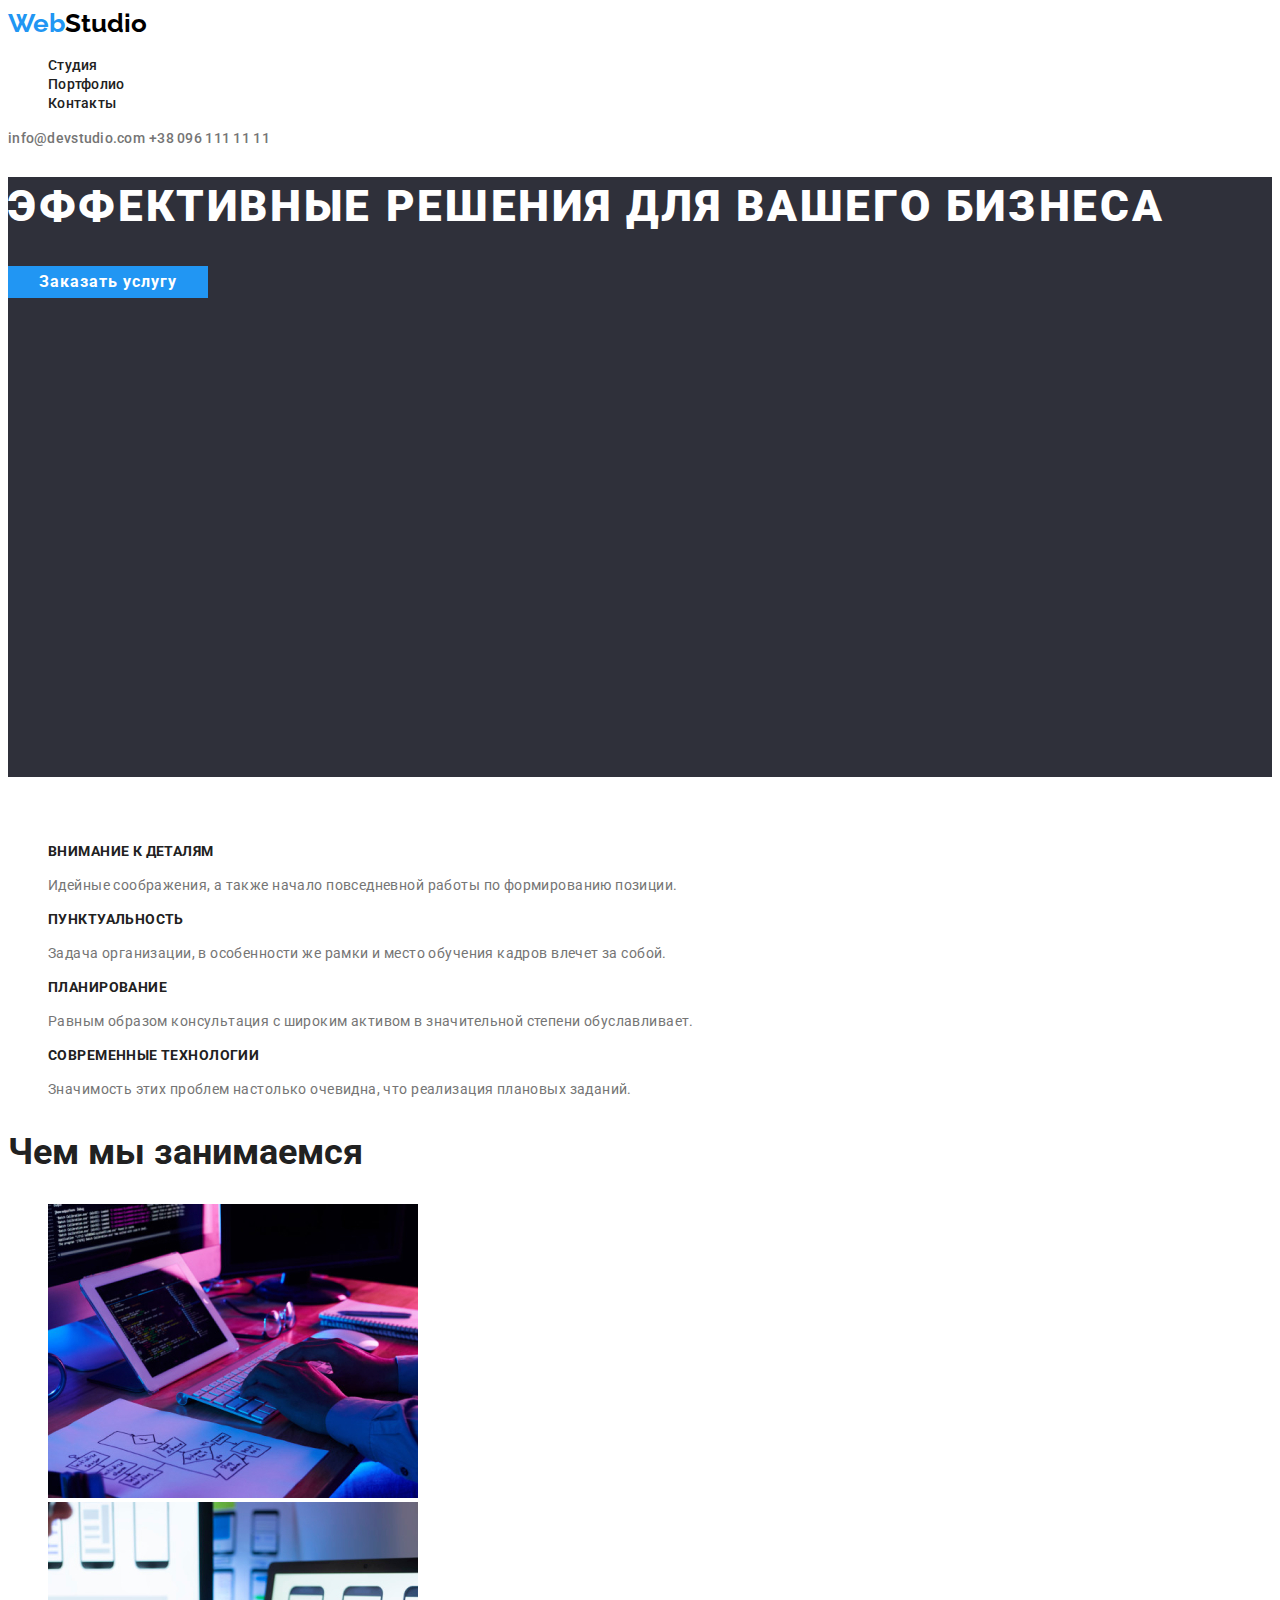
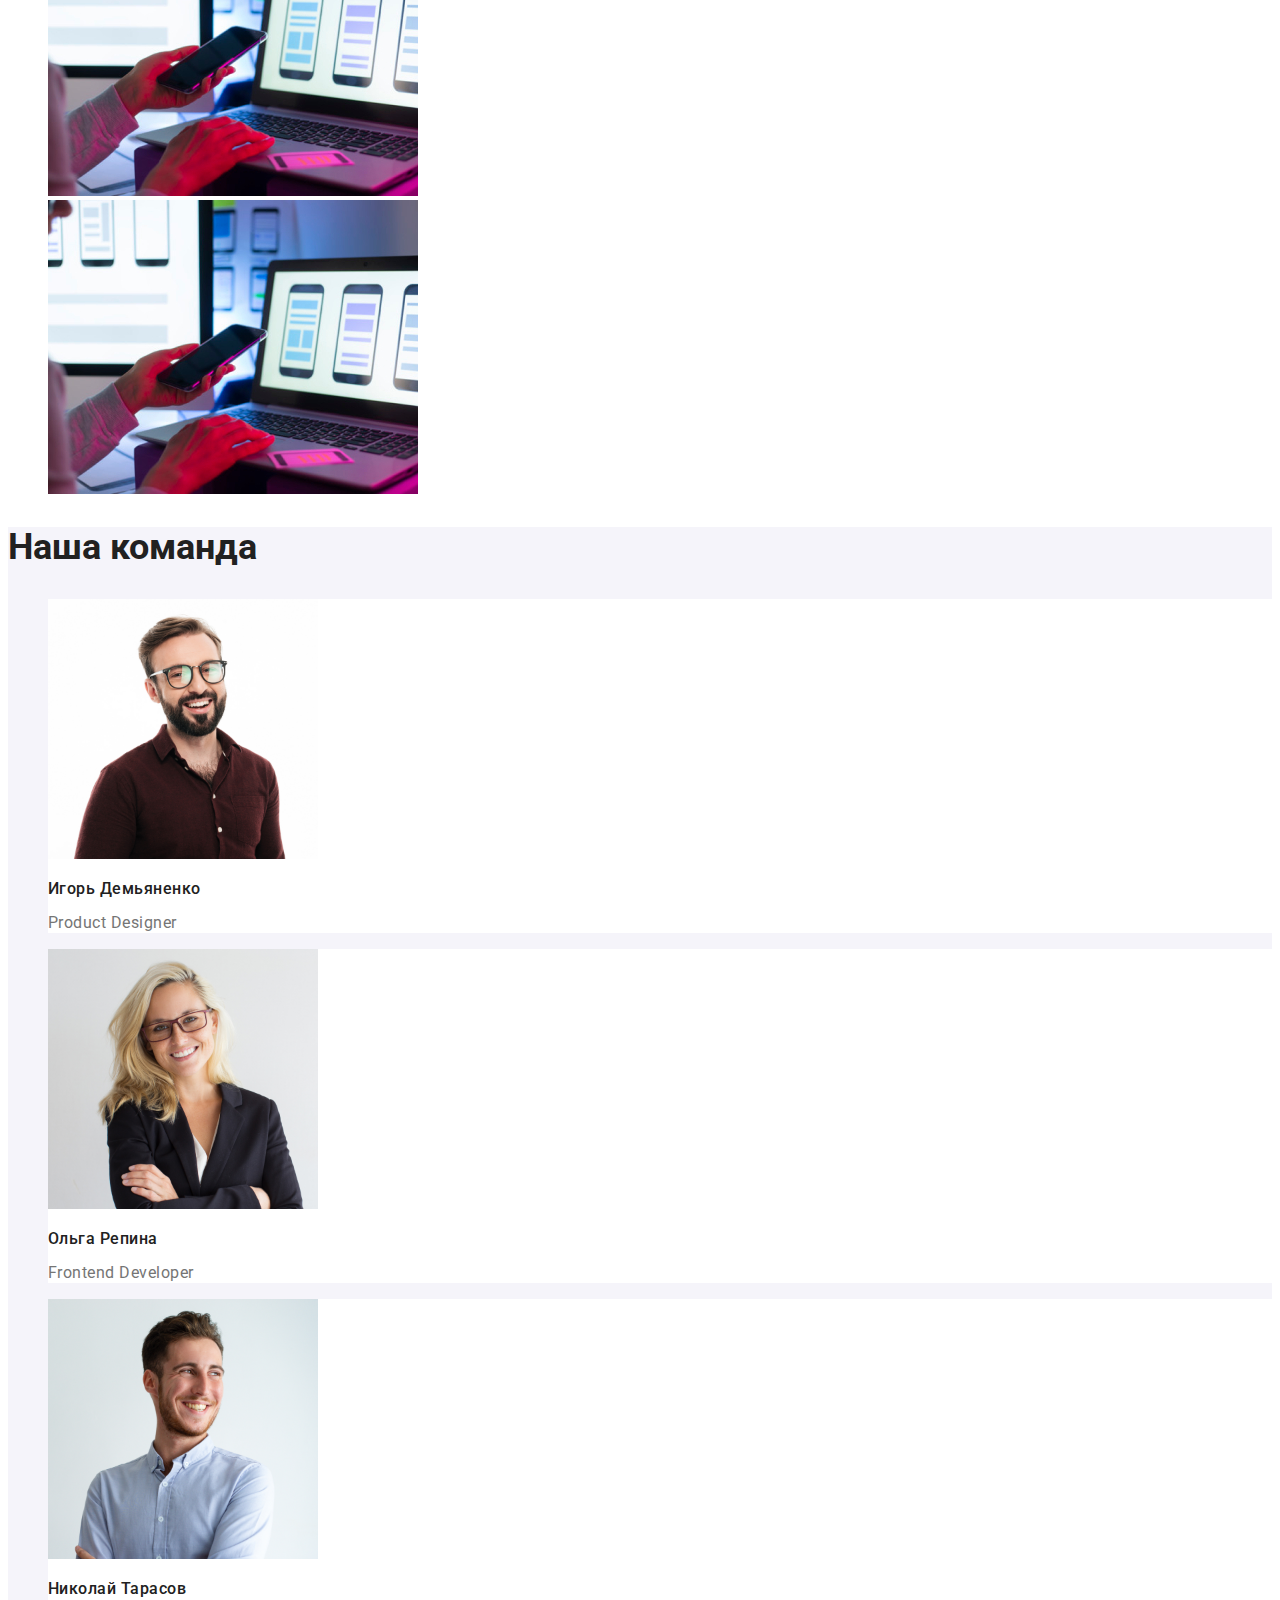
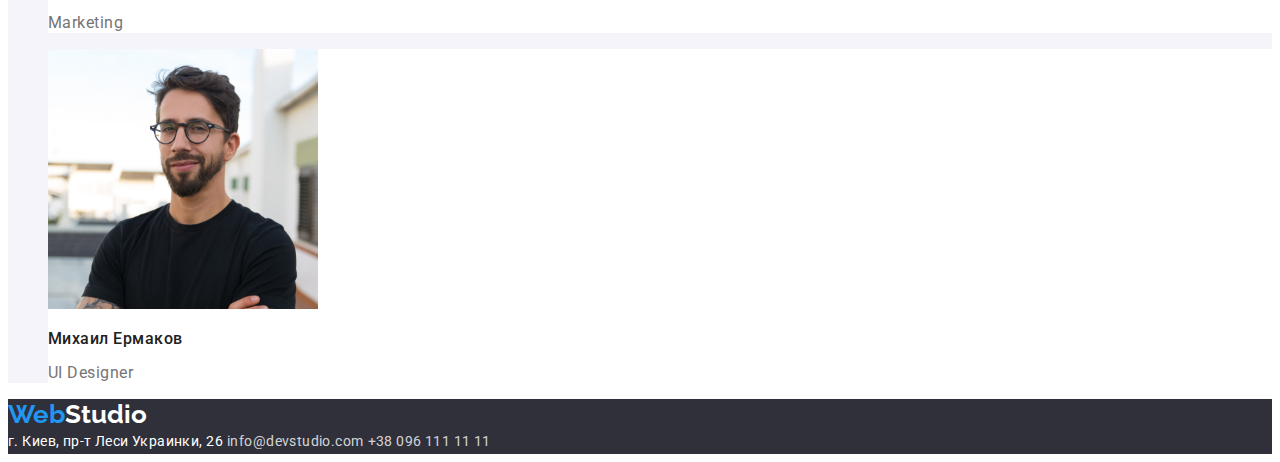
<file: index.html>
<!DOCTYPE html>
<html lang="ru">
<head>
  <meta charset="UTF-8">
  <meta http-equiv="X-UA-Compatible" content="IE=edge">
  <meta name="viewport" content="width=device-width, initial-scale=1.0">
  <link rel="preconnect" href="https://fonts.googleapis.com">
  <link rel="preconnect" href="https://fonts.gstatic.com" crossorigin>
  <link href="https://fonts.googleapis.com/css2?family=Raleway:wght@700&family=Roboto:wght@400;500;700;900&display=swap"
    rel="stylesheet">
  <link rel="stylesheet" href="./css/style.css">
  <title>WebStudio</title>
</head>
<body>
  <!--header-->
  <header>
    <!--navigation-->
    <nav>
        <a href="./index.html" class="icon">
          Web<span class="icon-top">Studio</span>
        </a>
      <ul class="main-nav">
        <li><a href="./index.html">Студия</a></li>
        <li><a href="./portofolio.html">Портфолио</a></li>
        <li><a href="">Контакты</a></li>
      </ul>
    </nav>
    <!--some contact info-->  
    <div class="contact-nav">
      <a href="mailto:info@devstudio.com">info@devstudio.com</a>
      <a href="tel:+380961111111">+38 096 111 11 11</a>
    </div>
  </header>
  <main>
    <!--hero section-->
    <section class="hero">
      <h1 class="hero-title">Эффективные решения для вашего бизнеса</h1>
      <button type="button" class="hero-button button">Заказать услугу</button>
    </section>
    <!--benefits-->
    <section class="section benefits">
      <h2 class="title-hiden">Особенности</h2>
      <ul class="benefits-elements">
        <li class="benefits-element">
          <h3>Внимание к деталям</h3>
          <p>Идейные соображения, а также начало повседневной работы по формированию позиции.</p>
        </li>
        <li class="benefits-element">
          <h3>Пунктуальность</h3>
          <p>Задача организации, в особенности же рамки и место обучения кадров влечет за собой.</p>
        </li>
        <li class="benefits-element">
          <h3>Планирование</h3>
          <p>Равным образом консультация с широким активом в значительной степени обуславливает.</p>
        </li>
        <li class="benefits-element">
          <h3>Современные технологии</h3>
          <p>Значимость этих проблем настолько очевидна, что реализация плановых заданий.</p>
        </li>
      </ul>
    </section>
    <!--WhatWeDo-->
    <section class="section example">
      <h2 class="section-title">Чем мы занимаемся</h2>
      <ul class="example-elements">
        <li class="example-elemnt"> 
          <img 
          src="./img/index/whatwedo/box1.jpg" 
          alt="Десктопные приложения"
          width="370"
          ></li>
        <li class="example-elemnt"> 
          <img 
          src="./img/index/whatwedo/box2.jpg" 
          alt="Мобильные приложения"
          width="370"
          ></li>
        <li class="example-elemnt"> 
          <img 
          src="./img/index/whatwedo/box2.jpg" 
          alt="Дизайнерские решения"
          width="370"
          ></li>
      </ul>
    </section>
    <!--OurTeam-->
    <section class="section team">
      <h2 class="section-title">Наша команда</h2>
      <ul class="team-elements">
        <li class="team-element">
          <img 
          src="./img/index/people/photo1.jpg" 
          alt="Игорь Демьяненко"
          width="270"
          >
          <h3>Игорь Демьяненко</h3>
          <p>Product Designer</p>
        </li>
        <li class="team-element">
          <img src="./img/index/people/photo2.jpg" 
          alt="Ольга Репина"
          width="270"
          >
          <h3>Ольга Репина</h3>
          <p>Frontend Developer</p>
        </li>
        <li class="team-element">
          <img 
          src="./img/index/people/photo3.jpg" 
          alt="Николай Тарасов"
          width = "270"
          >
          <h3>Николай Тарасов</h3>
          <p>Marketing</p>
        </li>
        <li class="team-element">
          <img 
          src="./img/index/people/photo4.jpg" 
          alt="Михаил Ермаков"
          width="270"
          >
          <h3>Михаил Ермаков</h3>
          <p>UI Designer</p>
        </li>
      </ul>
    </section>
  </main>
  <footer class="footer">
    <a href="./index.html" class="icon">Web<span class="icon-bottom">Studio</span></a>
    <address class="adress">
      <a href="" class="footer-adress">г. Киев, пр-т Леси Украинки, 26</a>
      <a href="mailto:info@devstudio.com" class="footer-link">info@devstudio.com</a>
      <a href="tel:+380961111111" class="footer-link">+38 096 111 11 11</a>
    </address>
  </footer>
</body>
</html>
</file>
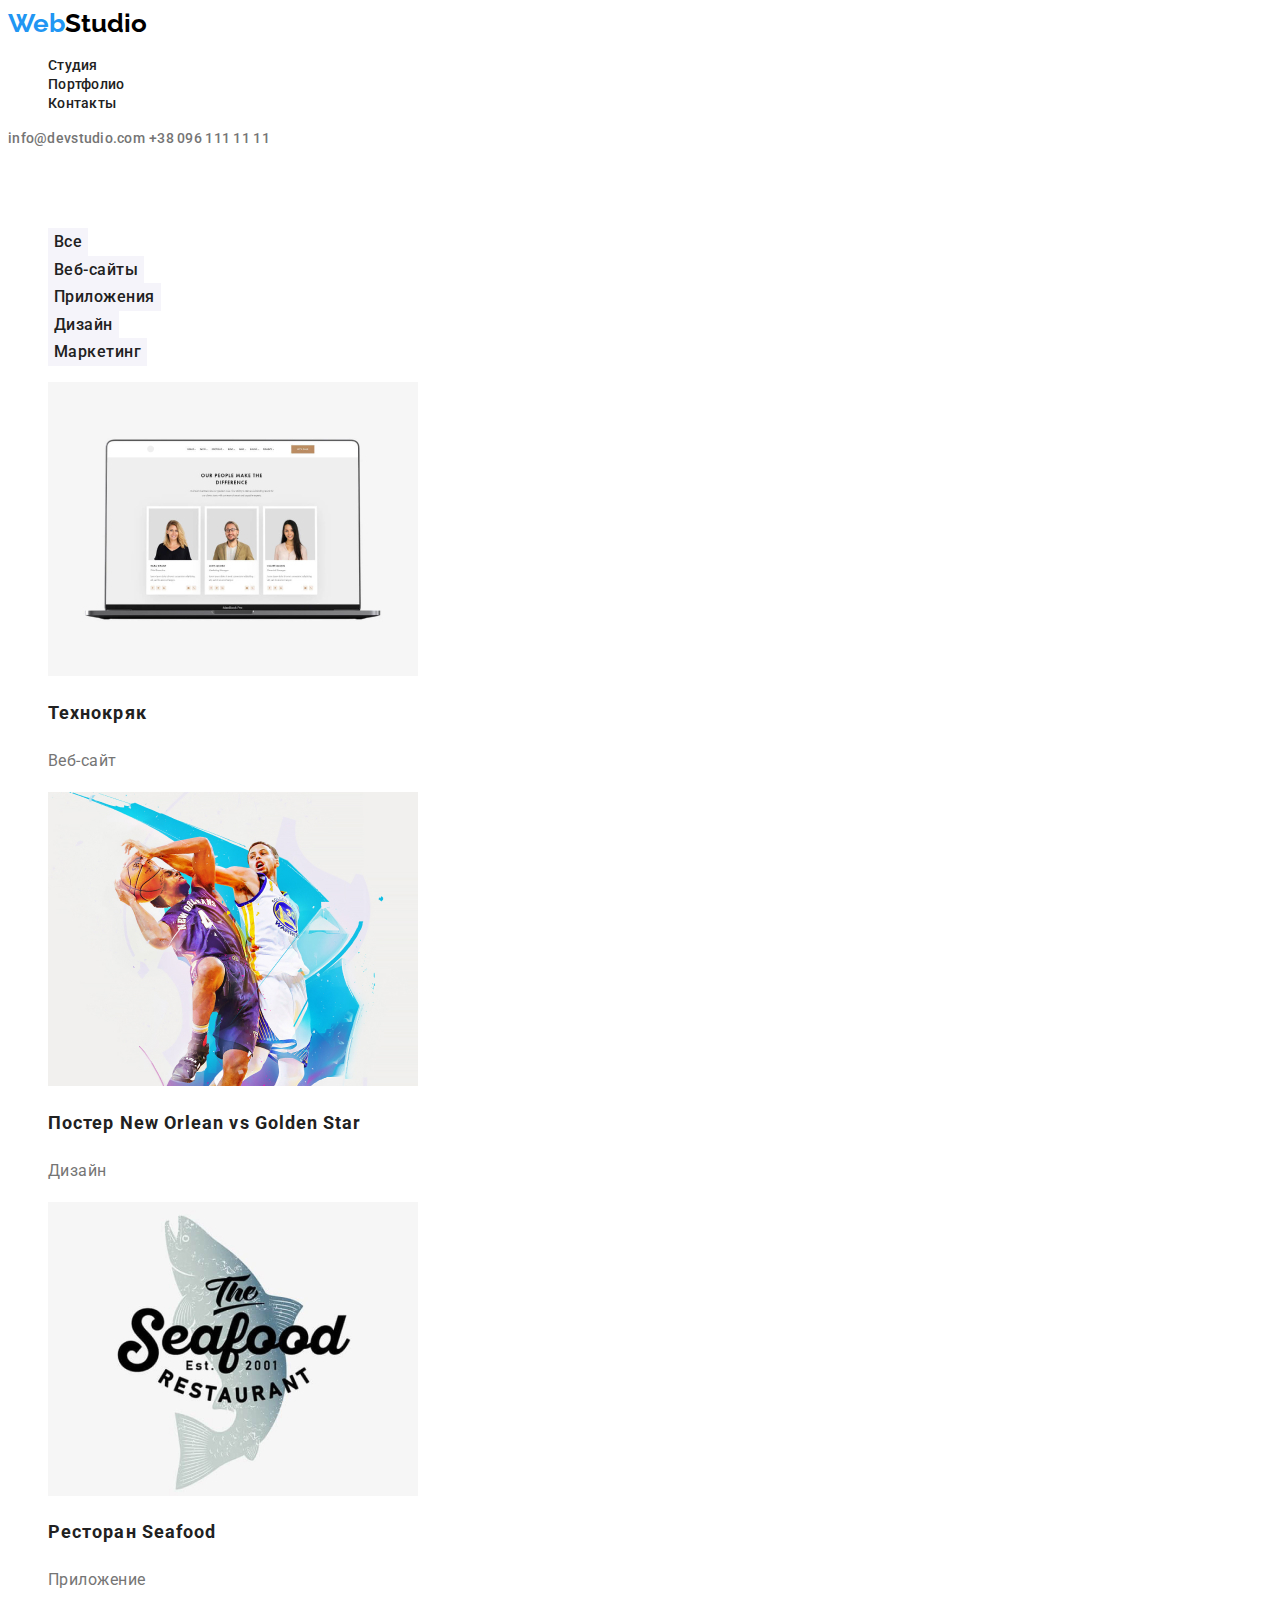
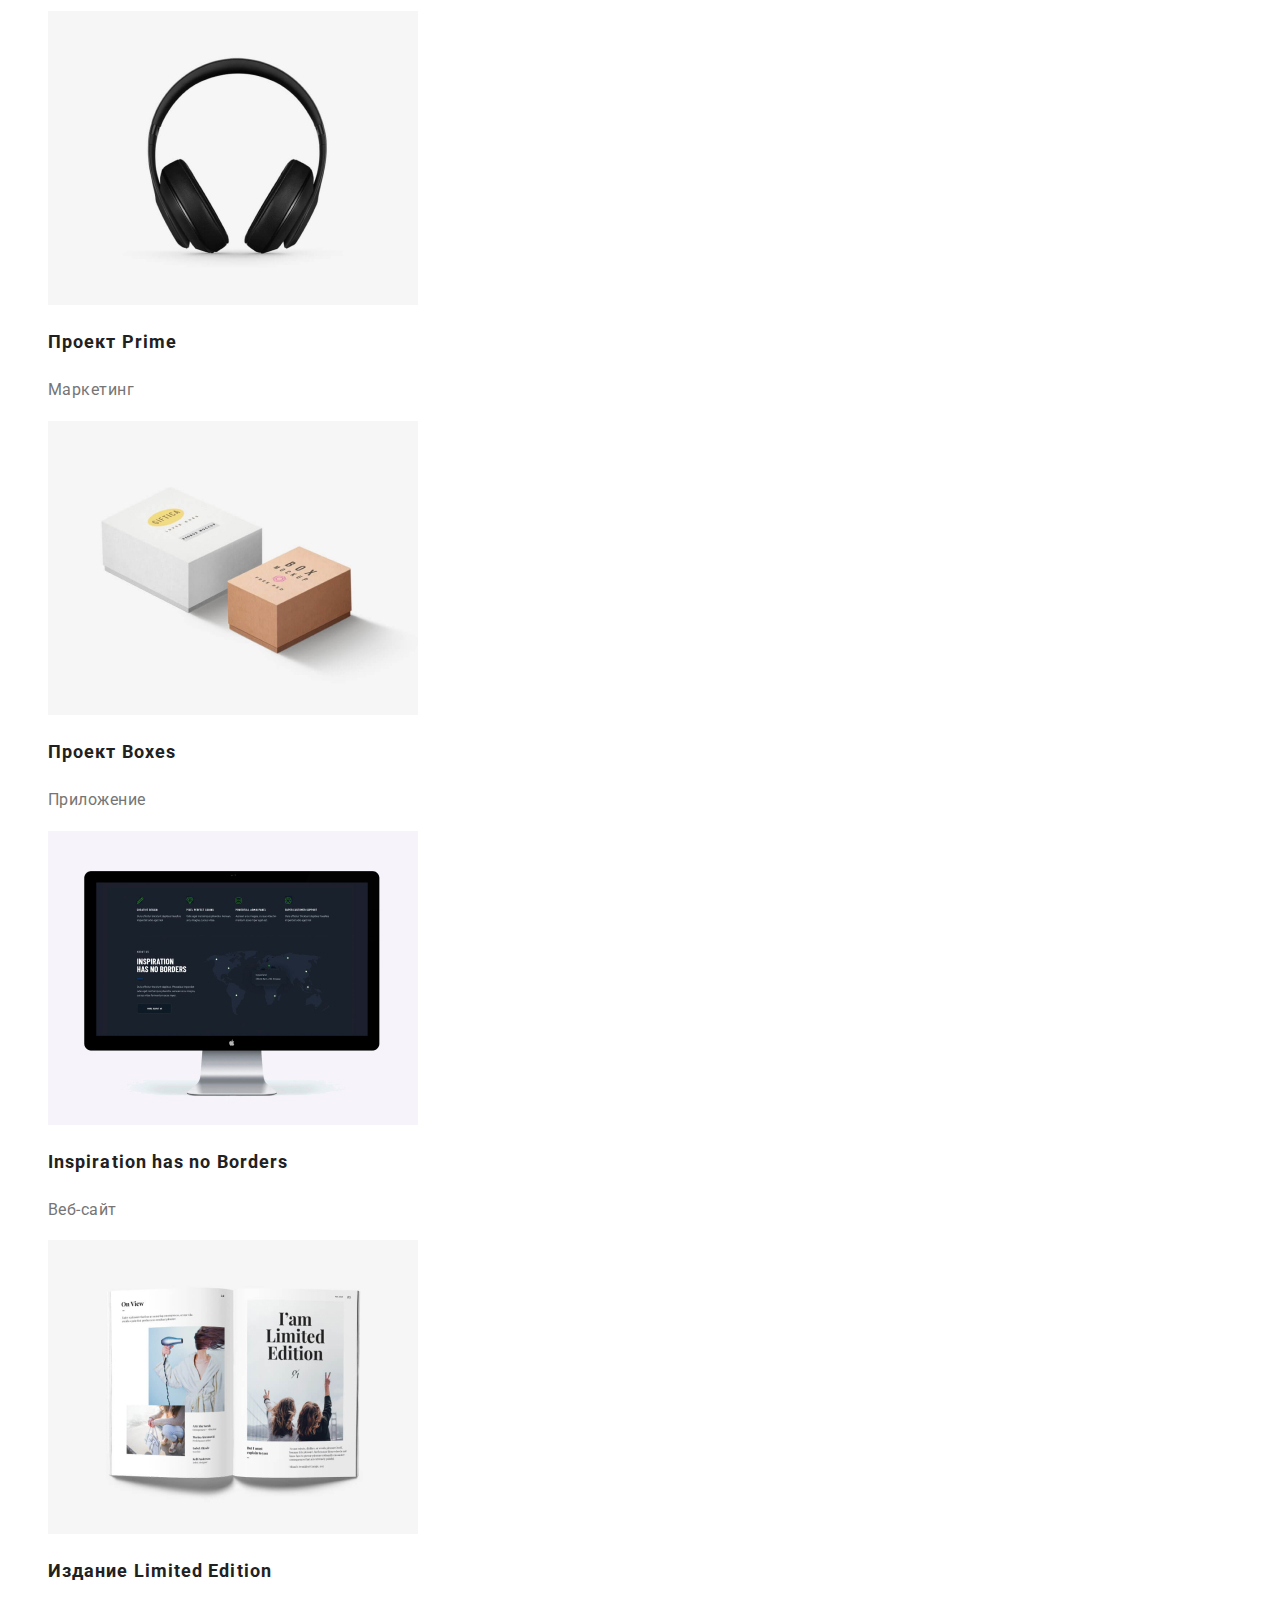
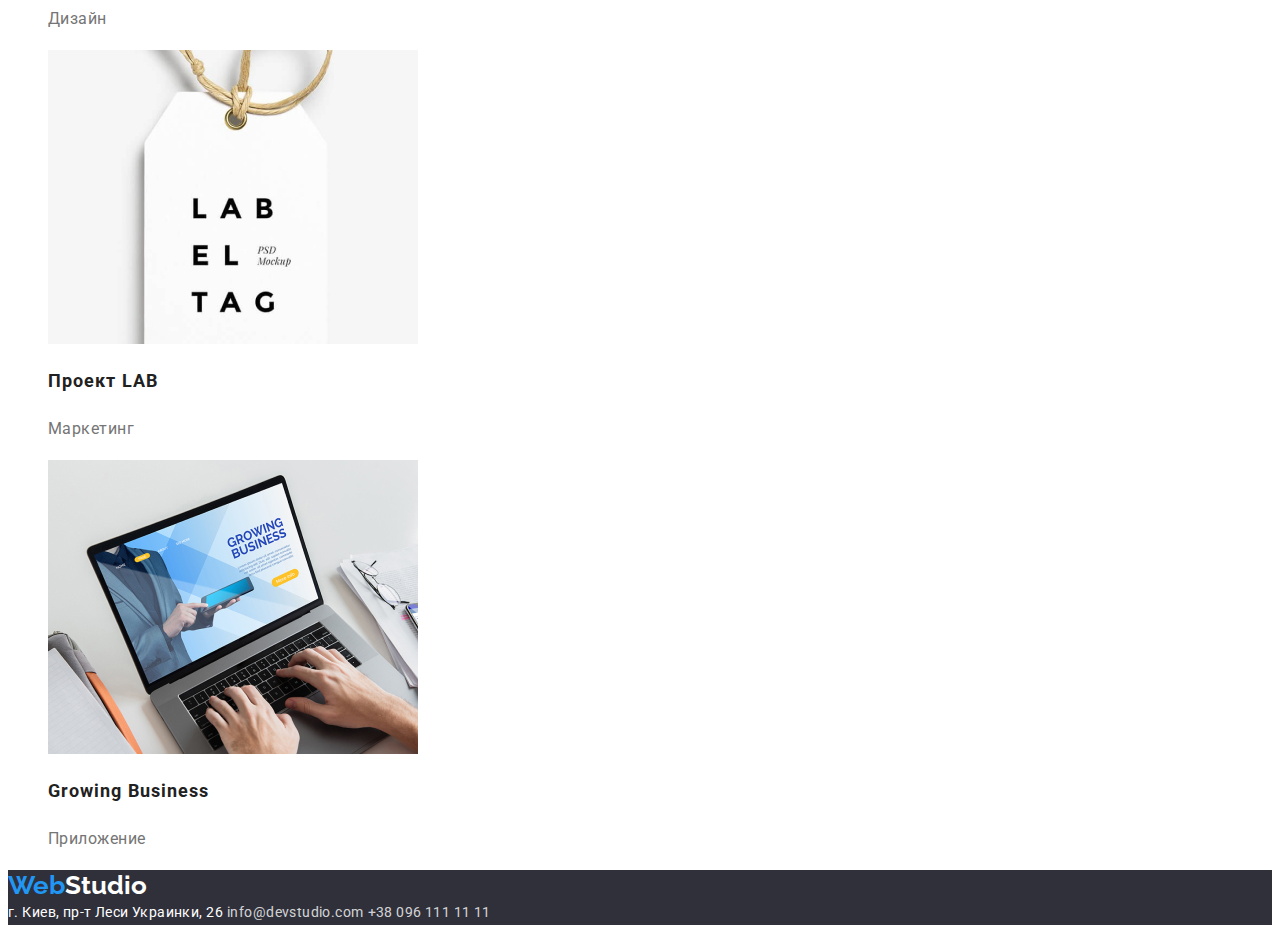
<file: portofolio.html>
<!DOCTYPE html>
<html lang="ru">
<head>
  <meta charset="UTF-8">
  <meta http-equiv="X-UA-Compatible" content="IE=edge">
  <meta name="viewport" content="width=device-width, initial-scale=1.0">
  <link rel="preconnect" href="https://fonts.googleapis.com">
  <link rel="preconnect" href="https://fonts.gstatic.com" crossorigin>
  <link href="https://fonts.googleapis.com/css2?family=Raleway:wght@700&family=Roboto:wght@400;500;700;900&display=swap"
    rel="stylesheet">
  <link rel="stylesheet" href="./css/style.css">
  <title>WebStudio</title>
</head>

<body>
  <!--header-->
  <header>
    <!--navigation-->
    <nav>
      <a href="./index.html" class="icon">
        Web<span class="icon-top">Studio</span>
      </a>
      <ul class="main-nav">
        <li><a href="./index.html">Студия</a></li>
        <li><a href="./portofolio.html">Портфолио</a></li>
        <li><a href="">Контакты</a></li>
      </ul>
    </nav>
    <!--some contact info-->
    <div class="contact-nav">
      <a href="mailto:info@devstudio.com">info@devstudio.com</a>
      <a href="tel:+380961111111">+38 096 111 11 11</a>
    </div>
  </header>
  <main>
  <main>
    <section class="section portofolio">
      <h1 class="title-hiden">Портофолио</h1>
    <ul class="radio-controller">
      <li><button type="button" class="portofolio-btn button">Все</button></li>
      <li><button type="button" class="portofolio-btn button">Веб-сайты</button></li>
      <li><button type="button" class="portofolio-btn button">Приложения</button></li>
      <li><button type="button" class="portofolio-btn button">Дизайн</button></li>
      <li><button type="button" class="portofolio-btn button">Маркетинг</button></li>
    </ul>
    <ul class="portofolio-elements">
      <li class="portofolio-element">
        <img 
        src="./img/portofolio/technochryak.jpg" 
        alt="Изображение сайта: Технокряк"
        width="370"
        >
        <h2>Технокряк</h2>
        <p>Веб-сайт</p>
      </li>
      <li class="portofolio-element">
        <img 
        src="./img/portofolio/poster.jpg" 
        alt="Постер New Orlean vs Golden Star"
        width="370"
        >
        <h2>Постер New Orlean vs Golden Star</h2>
        <p>Дизайн</p>
      </li>
      <li class="portofolio-element">
        <img 
        src="./img/portofolio/seafood.jpg" 
        alt="Емблема ресторана"
        width="370"
        >
        <h2>Ресторан Seafood</h2>
        <p>Приложение</p>
      </li>
      <li class="portofolio-element">
        <img 
        src="./img/portofolio/prime.jpg" 
        alt="Наушники"
        width="370"
        >
        <h2>Проект Prime</h2>
        <p>Маркетинг</p>
      </li>
      <li class="portofolio-element">
        <img 
        src="./img/portofolio/boxes.jpg" 
        alt="Коробки"
        width="370"
        >
        <h2>Проект Boxes</h2>
        <p>Приложение</p>
      </li>
      <li class="portofolio-element">
        <img 
        src="./img/portofolio/borders.jpg" 
        alt="Изображение сайта Inspiration has no Borders"
        width="370"
        >
        <h2>Inspiration has no Borders</h2>
        <p>Веб-сайт</p>
      </li>
      <li class="portofolio-element">
        <img 
        src="./img/portofolio/edittion.jpg" 
        alt="Журнал Издания Limited Edition"
        width="370"
        >
        <h2>Издание Limited Edition</h2>
        <p>Дизайн</p>
      </li>
      <li class="portofolio-element">
        <img 
        src="./img/portofolio/lab.jpg" 
        alt="Емблема проекта Lab"
        width="370"
        >
        <h2>Проект LAB</h2>
        <p>Маркетинг</p>
      </li>
      <li class="portofolio-element">
        <img 
        src="./img/portofolio/biz.jpg" 
        alt="Изображение приложения Growing Business"
        width="370"
        >
        <h2>Growing Business</h2>
        <p>Приложение</p>
      </li>
    </ul>
    </section>
  </main>
  <footer class="footer">
    <a href="./index.html" class="icon">Web<span class="icon-bottom">Studio</span></a>
    <address class="adress">
      <a href="" class="footer-adress">г. Киев, пр-т Леси Украинки, 26</a>
      <a href="mailto:info@devstudio.com" class="footer-link">info@devstudio.com</a>
      <a href="tel:+380961111111" class="footer-link">+38 096 111 11 11</a>
    </address>
  </footer>
  </body>
  
  </html>
</file>
<file: css/style.css>
/* background color #FFFFFF*/
/* primary text color #212121 */
/* secondary text color #757575*/
/* link text color rgba(255, 255, 255, 0.8)*/
/* accent color #2196F3*/
/* 1st additional color #000000*/
/* 2nd additional color #2F303A*/
/* 3d additional color #F5F4FA*/
:root {
  --background-color: #FFFFFF;
  --title-text-color: #212121;
  --primary-text-color: #757575;
  --secondary-text-color: rgba(255, 255, 255, 0.8);
  --accent-color: #2196F3;
  --first-additional-color: #000000;
  --second-additional-color: #2F303A;
  --third-additional-color: #F5F4FA;
}

body {
  background-color: var(--background-color);
  font-family: Roboto, sans-serif;
  color: var(--primary-text-color);
}

/*common  style*/
.section {
  background-color: var(--background-color);
}

.section li {
  list-style-type: none;
}

.section .section-title {
  font-weight: 700;
  font-size: 36px;
  line-height: 1.16;
  color: var(--title-text-color);
}

.button {
  font-family: inherit;
  cursor: pointer;
}

/*header*/
.icon {
  font-family: Raleway;
  font-style: normal;
  font-weight: 700;
  font-size: 26px;
  line-height: 1.2;
  text-decoration: none;
  color: var(--accent-color);
}

.icon .icon-top {
  color: var(--first-additional-color);
}

.main-nav li {
  list-style-type: none;
}

.main-nav a {
  font-weight: 500;
  font-size: 14px;
  line-height: 1.14;
  letter-spacing: 0.02em;
  color: var(--title-text-color);
  text-decoration: none;
}

.main-nav a:hover,
.main-nav a:focus {
  color: var(--accent-color);
}

.contact-nav a {
  font-weight: 500;
  font-size: 14px;
  line-height: 1.14;
  letter-spacing: 0.02em;
  color: var(--primary-text-color);
  text-decoration: none;
}

.contact-nav a:hover,
.contact-nav a:focus {
  color: var(--accent-color);
}

/*footer*/
.footer {
  background-color: var(--second-additional-color);
}

.icon-bottom {
  color: var(--background-color);
}

.footer-adress {
  font-style: normal;
  font-weight: 400;
  font-size: 14px;
  line-height: 1.7;
  letter-spacing: 0.03em;
  color: var(--background-color);
  text-decoration: none;
}

.footer-link {
  font-style: normal;
  font-weight: 400;
  font-size: 14px;
  line-height: 1.7;
  letter-spacing: 0.03em;
  color: var(--secondary-text-color);
  text-decoration: none;
}

.footer-link:hover,
.footer-link:focus {
  color: var(--accent-color);
}

/* main page style*/
/*hero section*/
.hero {
  height: 600px;
  background-color: var(--second-additional-color);
}

.hero-title {
  font-weight: 900;
  font-size: 44px;
  line-height: 1.36;
  /*text-align: center;*/
  letter-spacing: 0.06em;
  text-transform: uppercase;
  color: var(--background-color);
}

.hero-button {
  font-weight: 700;
  font-size: 16px;
  line-height: 1.875;
  letter-spacing: 0.06em;
  color: var(--background-color);
  background-color: var(--accent-color);
  border-style: none;
  width: 200px;
  /*display: flex;
  align-items: center;
  text-align: center;*/
}

/* benefits section */
.title-hiden {
  visibility: hidden;
}

.benefits-element h3 {
  font-weight: 700;
  font-size: 14px;
  line-height: 1.14;
  letter-spacing: 0.03em;
  text-transform: uppercase;
  color: var(--title-text-color);
}

.benefits-element p {
  font-size: 14px;
  line-height: 1.71;
  letter-spacing: 0.03em;
}

/*team*/
.team {
  background-color: var(--third-additional-color);
}

.team-element {
  background-color: var(--background-color);
}

.team-element h3 {
  font-weight: 500;
  font-size: 16px;
  line-height: 1.19;
  /*text-align: center;*/
  letter-spacing: 0.03em;
  color: var(--title-text-color);
}

.team-element p {
  font-size: 16px;
  line-height: 1.18;
  /*text-align: center;*/
  letter-spacing: 0.03em;
}

/*portofolio page style*/
/*common style*/
.portofolio li {
  list-style-type: none;
}

/*radio controller*/
.portofolio-btn {
  font-weight: 500;
  font-size: 16px;
  line-height: 1.6;
  /*text-align: center;*/
  letter-spacing: 0.03em;
  color: var(--title-text-color);
  background-color: var(--third-additional-color);
  border-style: none;
}

.portofolio-btn:hover,
.portofolio-btn:focus {
  color: var(--background-color);
  background-color: var(--accent-color);
}

/*content*/
.portofolio-element h2 {
  font-weight: 700;
  font-size: 18px;
  line-height: 2;
  letter-spacing: 0.06em;
  color: var(--title-text-color);
}

.portofolio-element p {
  font-size: 16px;
  line-height: 1.8;
  letter-spacing: 0.03em;
  
}
</file>
